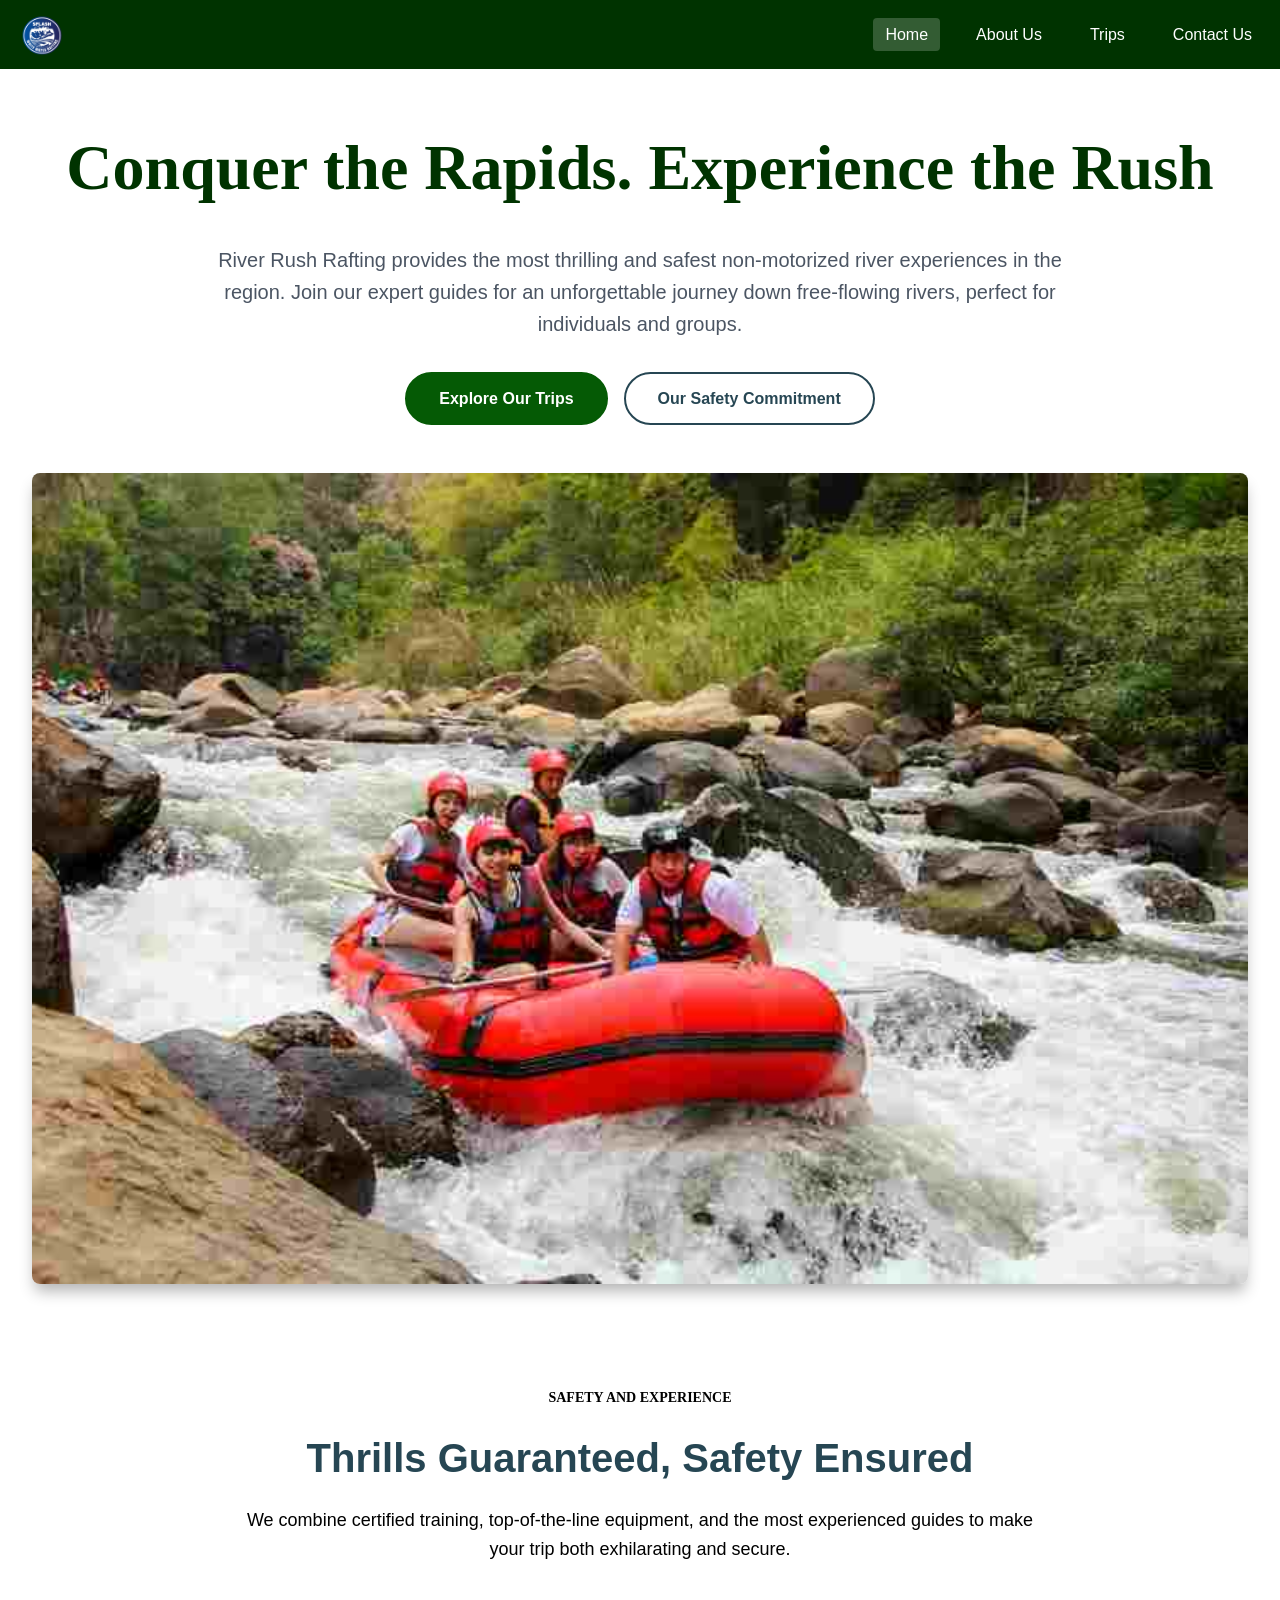
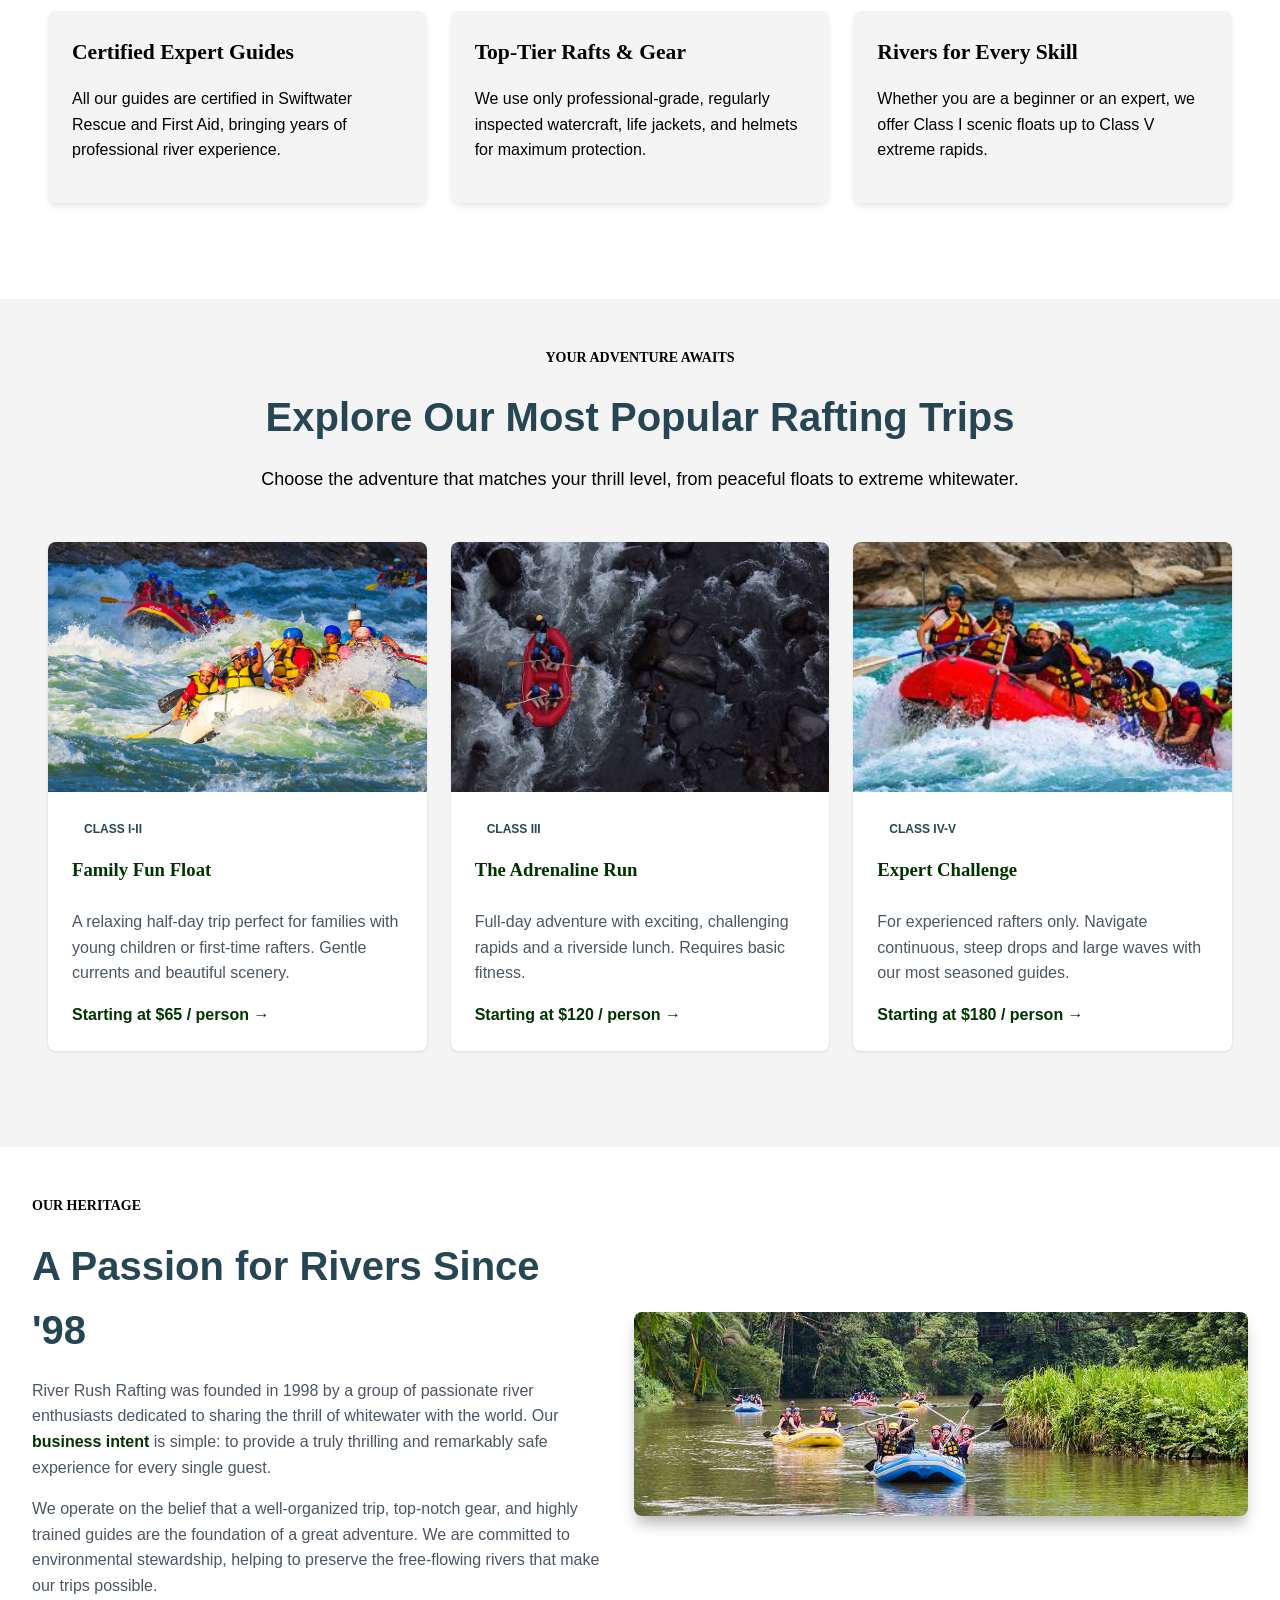
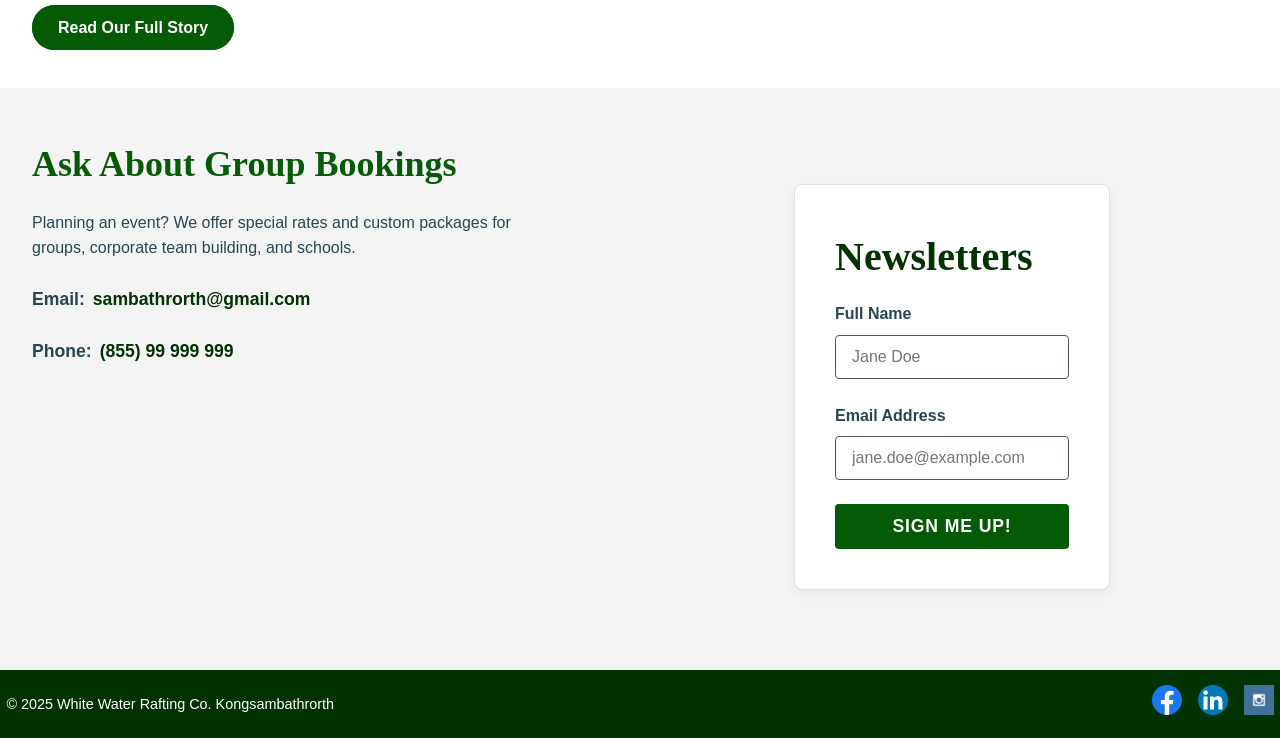
<file: wwr/index.html>
<!DOCTYPE html>
<html lang="en">

<head>
    <meta charset="UTF-8">
    <meta name="viewport" content="width=device-width, initial-scale=1.0">
    <title>Home | White Water Rafting Company</title>

    <meta name="description"
        content="Conquer the rapids with River Rush Rafting. Discover safe, thrilling, non-motorized river experiences for all skill levels.">
    <meta name="author" content="Kongsambathrorth">
    <link rel="stylesheet" href="./styles/rafting.css">

</head>

<body>
    <header class="main-header">
        <div class="header-container content-wrapper">

            <a href="index.html" class="logo-link">
                <img src="images/z-splash.png" alt="White Water Rafting Co. Logo" class="logo-img"
                    onerror="this.onerror=null; this.src='https://placehold.co/80x80/264653/ffffff?text=LOGO';">
                <span class="logo-text"></span>
            </a>

            <nav>
                <ul class="main-nav">
                    <li><a href="index.html" class="nav-link active">Home</a></li>
                    <li><a href="about.html" class="nav-link">About Us</a></li>
                    <li><a href="trips.html" class="nav-link">Trips</a></li>
                    <li><a href="contact.html" class="nav-link">Contact Us</a></li>
                </ul>
            </nav>
        </div>
    </header>

    <main>
        <section class="hero-section">
            <div class="container">

                <h1 class="hero-headline">
                    Conquer the Rapids. Experience the Rush
                </h1>

                <p class="hero-subtext">
                    River Rush Rafting provides the most thrilling and safest non-motorized river experiences in the
                    region.
                    Join our expert guides for an unforgettable journey down free-flowing rivers, perfect for
                    individuals and groups.
                </p>

                <div class="cta-group">
                    <a href="#trips-showcase" class="cta-button primary-cta">
                        Explore Our Trips
                    </a>
                    <a href="#safety-features" class="cta-button secondary-cta">
                        Our Safety Commitment
                    </a>
                </div>

                <div class="hero-image-container">
                    <img class="hero-image" src="./images/hero.jpg"
                        alt="A raft navigating thrilling whitewater rapids with excited passengers">
                </div>
            </div>
        </section>


        <section id="safety-features" class="section-padding" style="background-color: white;">
            <div class="container">

                <div class="section-header" style="text-align: center;">
                    <h2 class="section-tag">Safety and Experience</h2>
                    <p class="section-title">
                        Thrills Guaranteed, Safety Ensured
                    </p>
                    <p class="section-subtitle">
                        We combine certified training, top-of-the-line equipment, and the most experienced guides to
                        make your trip both exhilarating and secure.
                    </p>
                </div>

                <div class="grid-3-col">

                    <div class="feature-card">
                        <h3>Certified Expert Guides</h3>
                        <p>
                            All our guides are certified in Swiftwater Rescue and First Aid, bringing years of
                            professional river experience.
                        </p>
                    </div>

                    <div class="feature-card">
                        <h3>Top-Tier Rafts & Gear</h3>
                        <p>
                            We use only professional-grade, regularly inspected watercraft, life jackets, and
                            helmets for maximum protection.
                        </p>
                    </div>

                    <div class="feature-card">
                        <h3>Rivers for Every Skill</h3>
                        <p>
                            Whether you are a beginner or an expert, we offer Class I scenic floats up to Class V
                            extreme rapids.
                        </p>
                    </div>
                </div>
            </div>
        </section>


        <section id="trips-showcase" class="section-padding">
            <div class="container">
                <div class="section-header" style="text-align: center;">
                    <h2 class="section-tag">Your Adventure Awaits</h2>
                    <p class="section-title">
                        Explore Our Most Popular Rafting Trips
                    </p>
                    <p class="section-subtitle">
                        Choose the adventure that matches your thrill level, from peaceful floats to extreme whitewater.
                    </p>
                </div>

                <div class="grid-3-col">

                    <a href="#" class="trip-card">
                        <img class="trip-card-image" src="./images/rafting12_1024.jpg"
                            alt="Beginner scenic river float">
                        <div class="trip-card-body">
                            <span class="trip-tag tag-green">Class I-II</span>
                            <h3>Family Fun Float</h3>
                            <p>
                                A relaxing half-day trip perfect for families with young children or first-time rafters.
                                Gentle currents and beautiful scenery.
                            </p>
                            <span class="trip-link">
                                Starting at $65 / person &rarr;
                            </span>
                        </div>
                    </a>

                    <a href="#" class="trip-card">
                        <img class="trip-card-image" src="./images/rafting16_1024.jpg"
                            alt="Intermediate whitewater rapids">
                        <div class="trip-card-body">
                            <span class="trip-tag tag-yellow">Class III</span>
                            <h3>The Adrenaline Run</h3>
                            <p>
                                Full-day adventure with exciting, challenging rapids and a riverside lunch. Requires
                                basic fitness.
                            </p>
                            <span class="trip-link">
                                Starting at $120 / person &rarr;
                            </span>
                        </div>
                    </a>

                    <a href="#" class="trip-card">
                        <img class="trip-card-image" src="./images/rafting18_600.jpg"
                            alt="Advanced, intense whitewater rafting">
                        <div class="trip-card-body">
                            <span class="trip-tag tag-red">Class IV-V</span>
                            <h3>Expert Challenge</h3>
                            <p>
                                For experienced rafters only. Navigate continuous, steep drops and large waves with our
                                most seasoned guides.
                            </p>
                            <span class="trip-link">
                                Starting at $180 / person &rarr;
                            </span>
                        </div>
                    </a>
                </div>
            </div>
        </section>


        <section id="about-snippet" class="section-padding" style="background-color: var(--color-white);">
            <div class="container">
                <div class="about-grid">

                    <div style="order: 1;">
                        <h2 class="section-tag" style="text-align: left;">Our Heritage</h2>
                        <p class="section-title" style="text-align: left; margin-bottom: 0;">
                            A Passion for Rivers Since '98
                        </p>
                        <div class="about-text">
                            <p>
                                River Rush Rafting was founded in 1998 by a group of passionate river enthusiasts
                                dedicated to
                                sharing the thrill of whitewater with the world. Our <strong>business intent</strong> is
                                simple:
                                to provide a truly thrilling and remarkably safe experience for every single guest.
                            </p>
                            <p>
                                We operate on the belief that a well-organized trip, top-notch gear, and highly trained
                                guides
                                are the foundation of a great adventure. We are committed to environmental stewardship,
                                helping
                                to preserve the free-flowing rivers that make our trips possible.
                            </p>
                        </div>

                        <div class="about-cta-container">
                            <a href="about.html" class="cta-button primary-cta"
                                style="width: auto; padding: 0.75rem 1.5rem; font-size: 1rem; border-radius: 9999px;">
                                Read Our Full Story
                            </a>
                        </div>
                    </div>

                    <div style="order: 2;">
                        <img class="about-image" src="./images/rafting14_1024.jpg"
                            alt="Rafting guides giving a safety briefing to a group">
                    </div>
                </div>
            </div>
        </section>

        <section id="contact" class="section-padding">
            <div class="container">
                <div class="contact-grid">

                    <div class="contact-info">
                        <h2>
                            Ask About Group Bookings
                        </h2>
                        <p>
                            Planning an event? We offer special rates and custom packages for groups, corporate team
                            building, and schools.
                        </p>
                        <div class="contact-details">
                            <p class="detail-item">
                                Email: <span>sambathrorth@gmail.com</span>
                            </p>
                            <p class="detail-item">
                                Phone: <span>(855) 99 999 999</span>
                            </p>
                        </div>
                    </div>


                    <form class="newsletter-form" action="/subscribe" method="POST">
                        <h1> Newsletters</h1>
                        <div class="form-group">
                            <label for="full-name">Full Name</label>
                            <input type="text" id="full-name" name="full_name" placeholder="Jane Doe" required>
                        </div>

                        <div class="form-group">
                            <label for="email-address">Email Address</label>
                            <input type="email" id="email-address" name="email_address"
                                placeholder="jane.doe@example.com" required>
                        </div>

                        <button type="submit" class="signup-button">
                            Sign Me Up!
                        </button>

                    </form>



                </div>
            </div>

        </section>
    </main>


    <footer class="main-footer">
        <div class="footer-container content-wrapper">

            <p class="copyright-text">
                &copy; 2025 White Water Rafting Co. Kongsambathrorth
            </p>

            <div class="socialmedia">
                <a href="https://facebook.com" target="_blank">
                    <img src="images/facebook.svg" alt="Facebook Icon" class="social-icon"
                        onerror="this.onerror=null; this.src='https://placehold.co/30x30/1e40af/ffffff?text=FB';">
                </a>

                <a href="https://linkedin.com" target="_blank">
                    <img src="images/linkedin.svg" alt="LinkedIn Icon" class="social-icon"
                        onerror="this.onerror=null; this.src='https://placehold.co/30x30/000000/ffffff?text=LI';">
                </a>

                <a href="https://instagram.com" target="_blank">
                    <img src="images/instagram.png" alt="Instagram Icon" class="social-icon"
                        onerror="this.onerror=null; this.src='https://placehold.co/30x30/f43f5e/ffffff?text=IG';">
                </a>
            </div>
        </div>
    </footer>

</body>

</html>
</file>
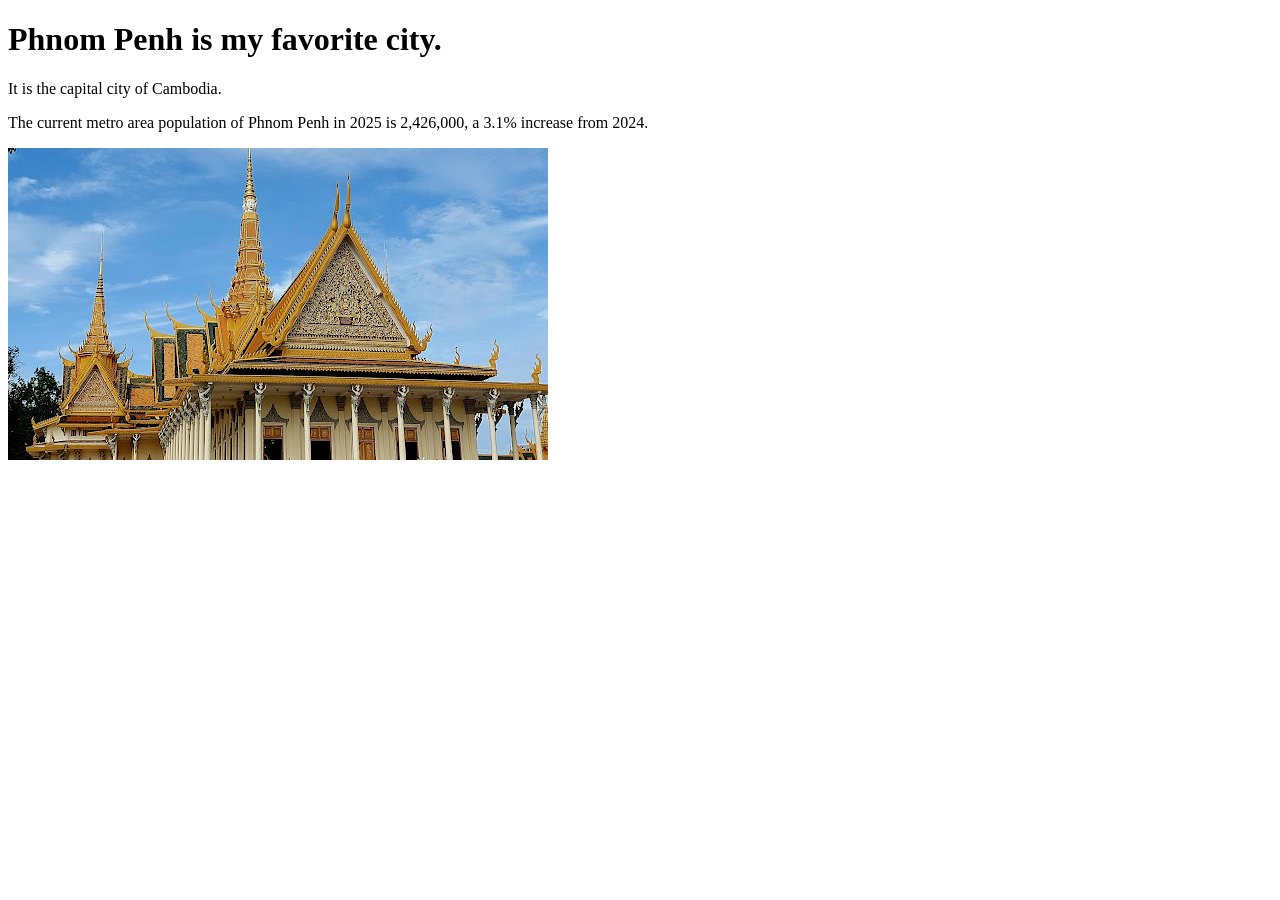
<file: favorite-city.html>
<!DOCTYPE html>
<html lang="en">

<head>
    <meta charset="UTF-8">
    <meta name="viewport" content="width=device-width, initial-scale=1.0">
    <title>My favorite city</title>
</head>

<body>
    <h1> Phnom Penh is my favorite city.</h1>
    <p> It is the capital city of Cambodia.</p>
    <p> The current metro area population of Phnom Penh in 2025 is 2,426,000, a 3.1% increase from 2024.</p>
    <img src="images/phnom-Penh.jpg" alt="Phnom Penh City.">

</body>
</file>
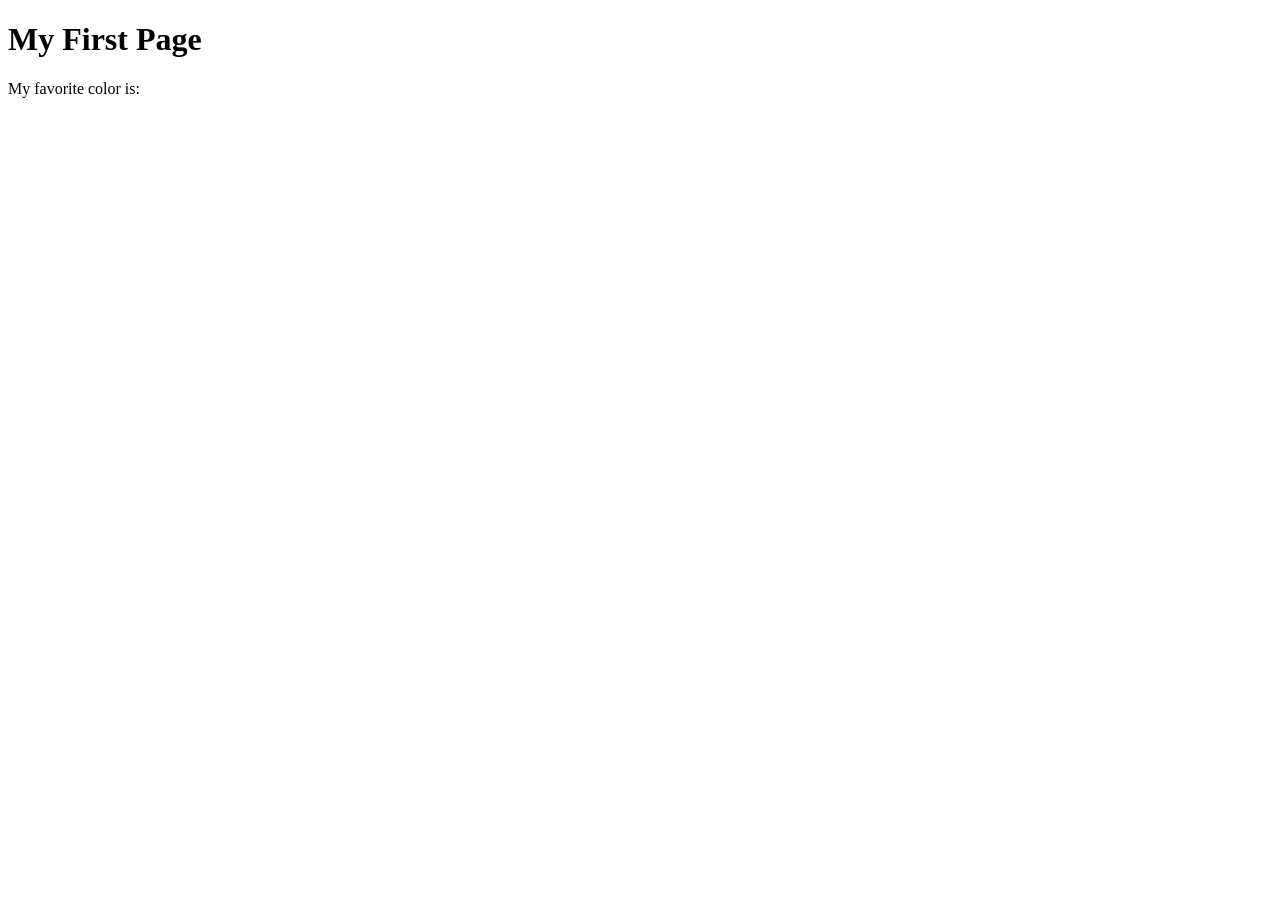
<file: first-page.html>
<!DOCTYPE html>
<html lang="en">
<head>
    <meta charset="UTF-8">
    <meta name="viewport" content="width=device-width, initial-scale=1.0">
    <title>My First Page</title>
</head>
<body>
    <h1>My First Page</h1>
    <p>My favorite color is: </p>
</body>
</html>
</file>
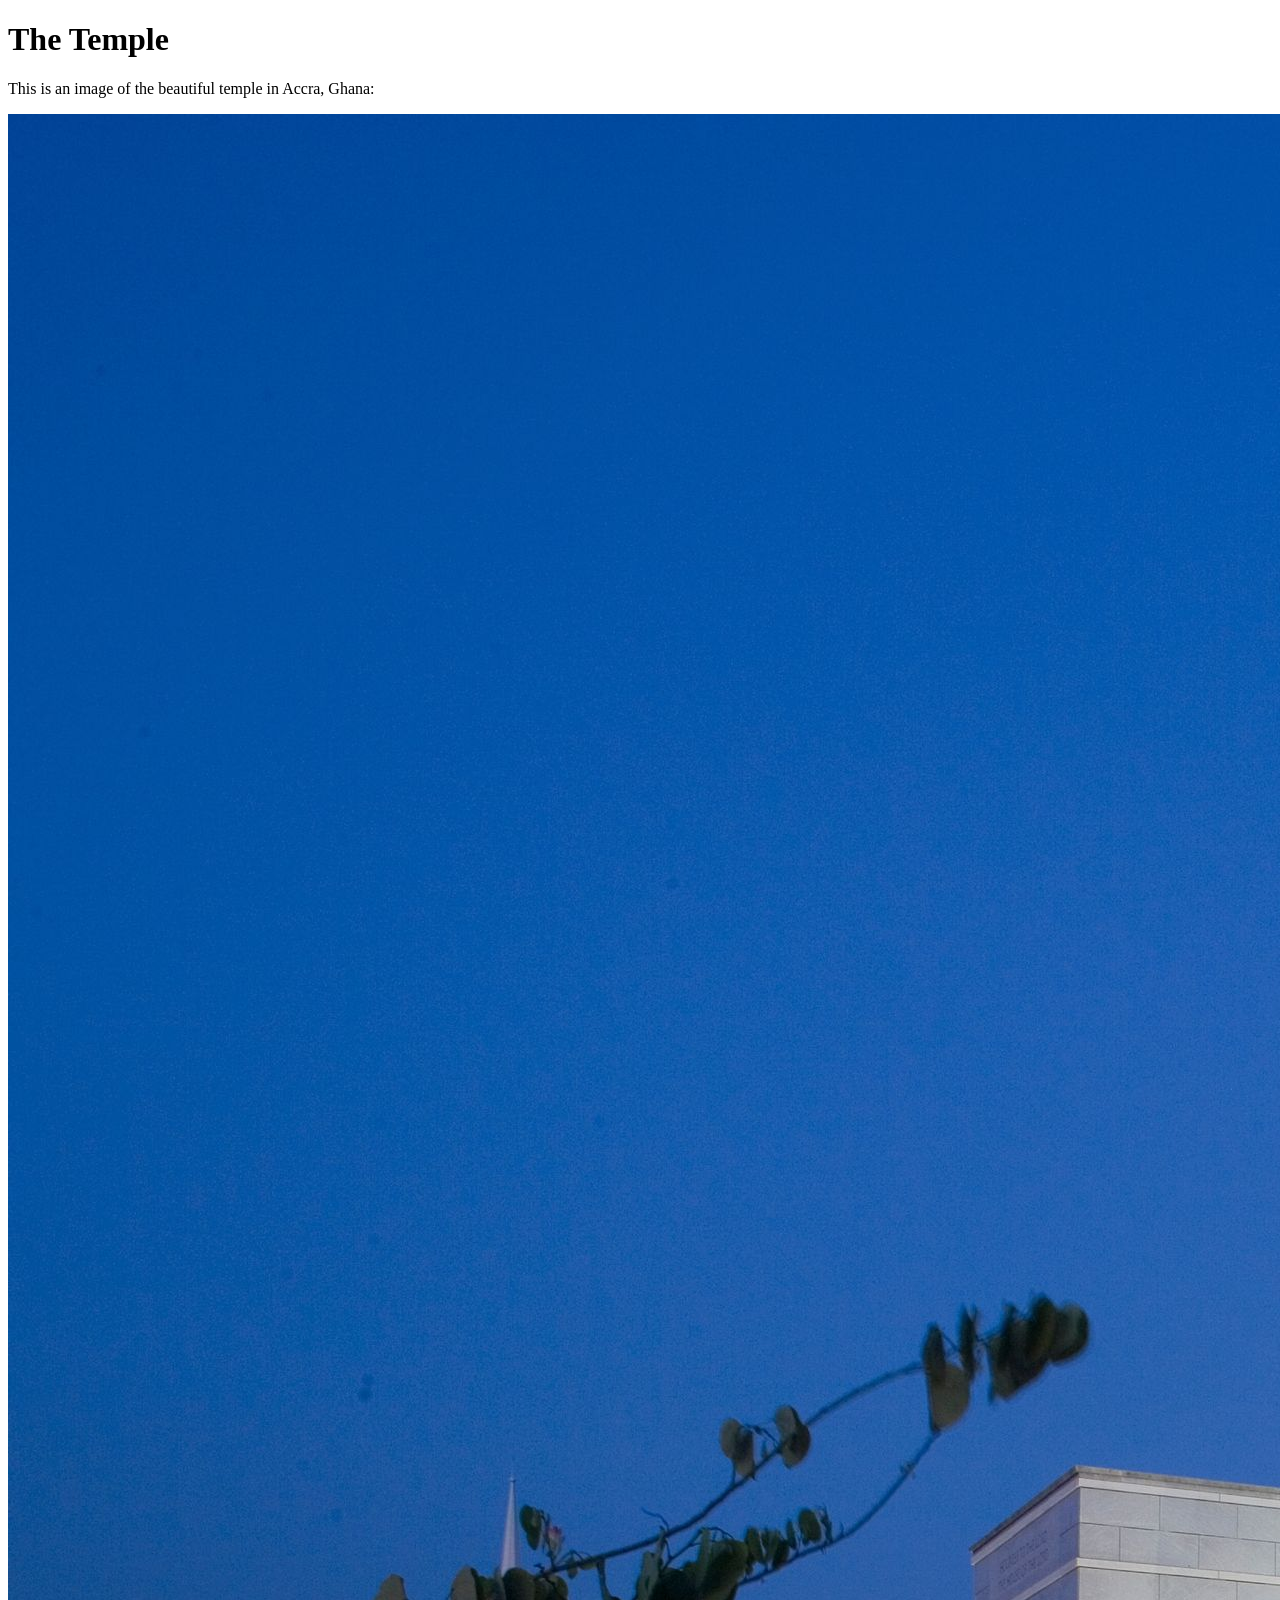
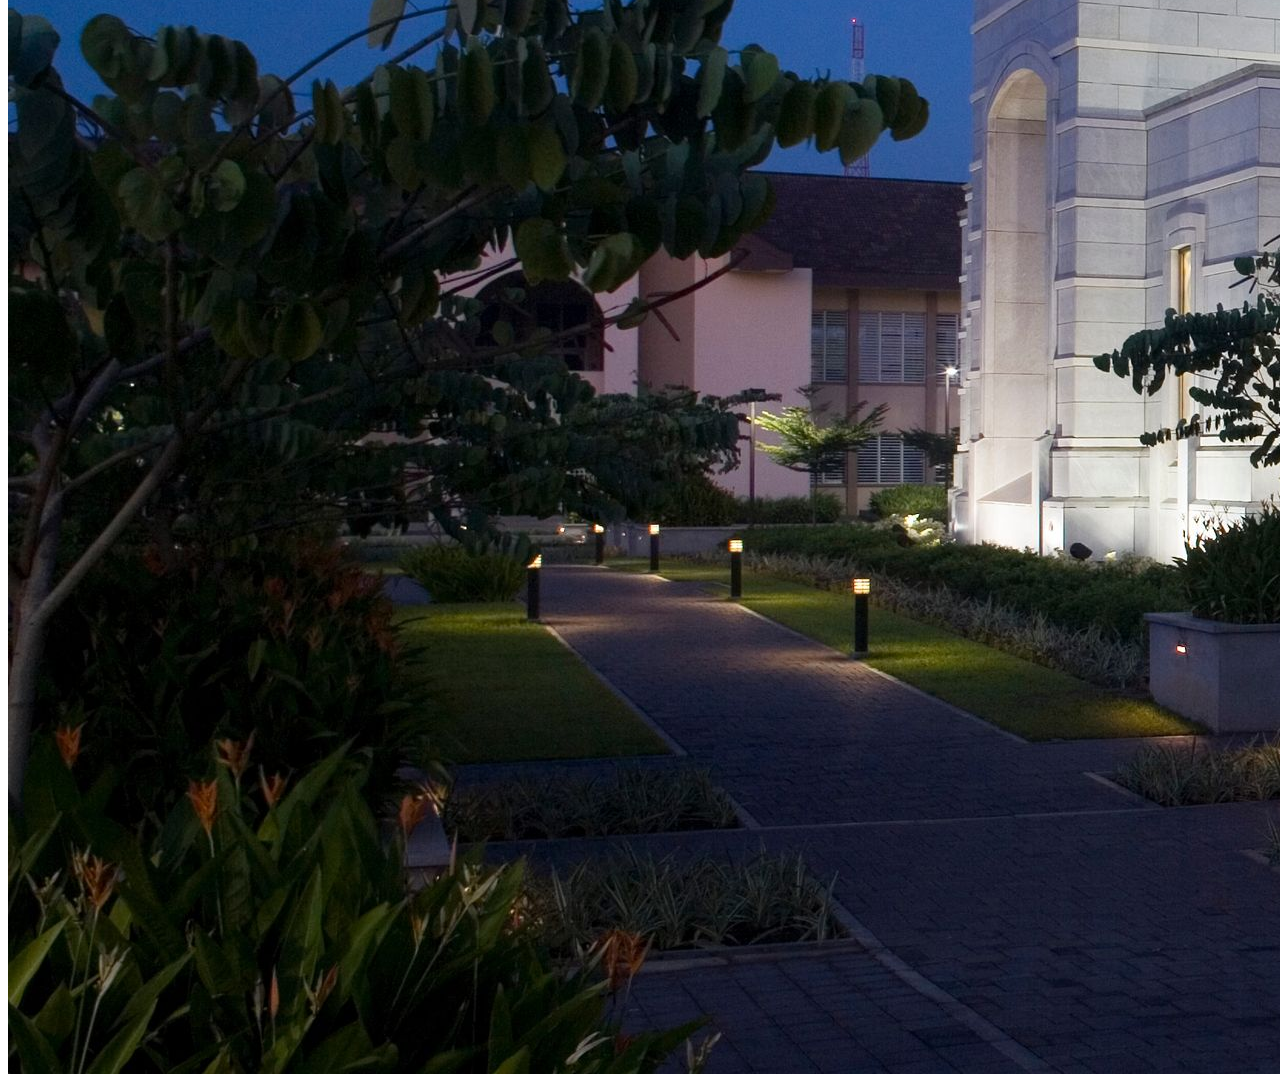
<file: images.html>
<!DOCTYPE html>
<html lang="en">
<head>
    <meta charset="UTF-8">
    <meta name="viewport" content="width=device-width, initial-scale=1.0">
    <title>Temple Image</title>
</head>
<body>
    <h1>The Temple</h1>
    <p>This is an image of the beautiful temple in Accra, Ghana:</p>
    <img src="images/temple-large.jpeg" alt="The Accra Ghana Temple">
    
</body>
</html>
</file>
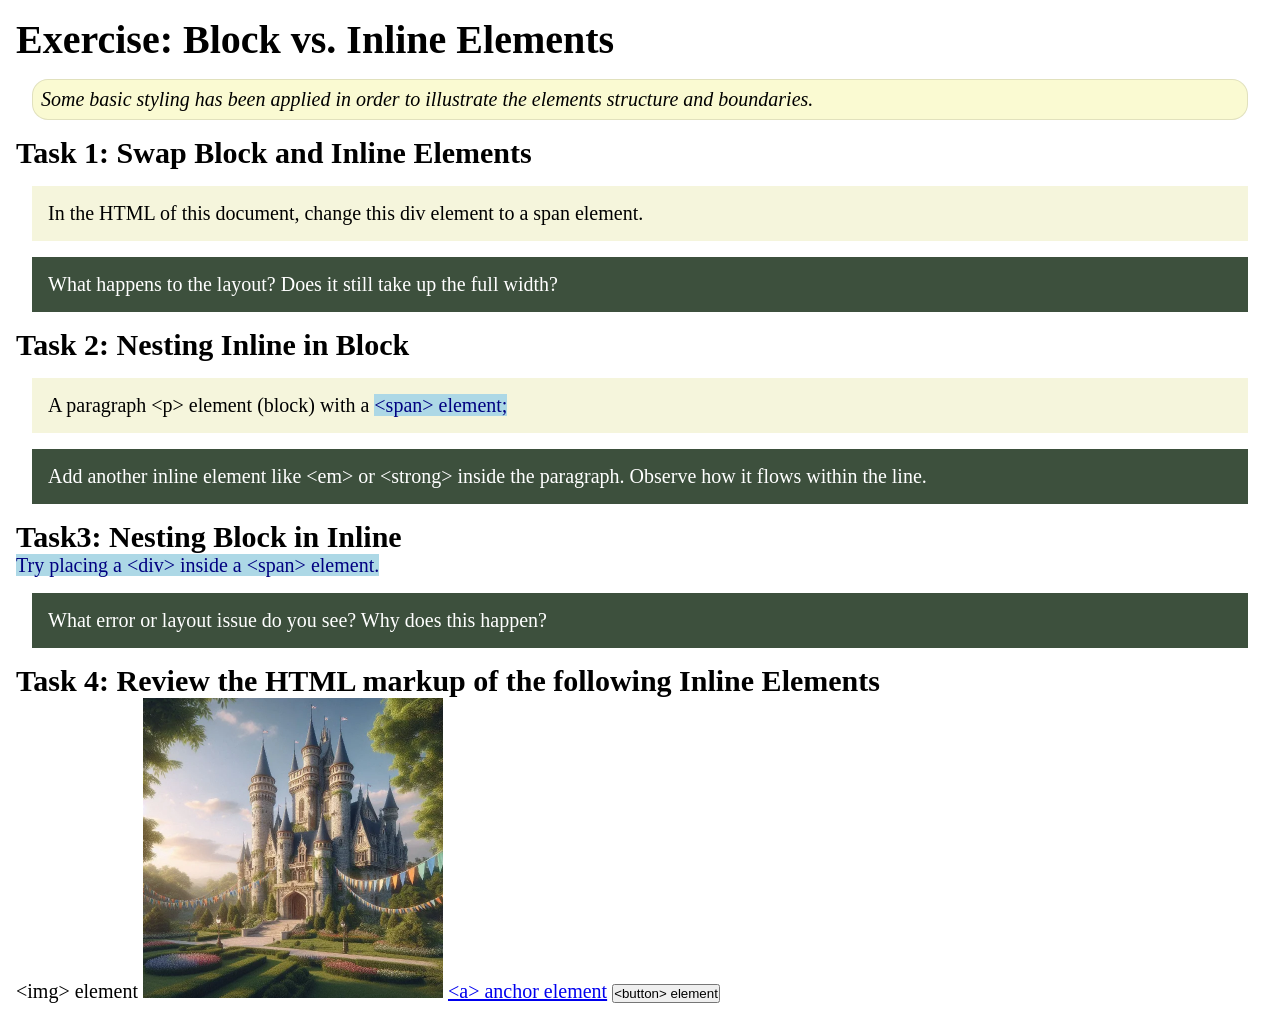
<file: week02/block-vs-inline.html>
<!DOCTYPE html>
<html lang="en">

<head>
    <meta charset="UTF-8">
    <meta name="viewport" content="width=device-width, initial-scale=1.0">
    <title>Exercise: Block vs. Inline Elements</title>
    <link rel="stylesheet" href="styles/block-vs-inline.css">
</head>

<body>
    <main>
        <h1>Exercise: Block vs. Inline Elements</h1>
        <p class="note">Some basic styling has been applied in order to illustrate the elements structure and
            boundaries.</p>

        <h2>Task 1: Swap Block and Inline Elements</h2>
        <div>In the HTML of this document, change this div element to a span element.</div>

        <p class="question">What happens to the layout? Does it still take up the full width?</p>

        <h2>Task 2: Nesting Inline in Block</h2>
        <p>A paragraph &lt;p&gt; element (block) with a <span>&lt;span&gt; element;</span></p>
        <p class="question">Add another inline element like &lt;em&gt; or &lt;strong&gt; inside the paragraph. Observe
            how it flows within the line.</p>

        <h2>Task3: Nesting Block in Inline</h2>
        <span>Try placing a &lt;div&gt; inside a &lt;span&gt; element.</span>
            <p class="question">What error or layout issue do you see? Why does this happen?</p>


            <h2>Task 4: Review the HTML markup of the following Inline Elements</h2>
        &lt;img&gt; element
        <img src="images/castle.webp" alt="placeholder image (images are inline)" width="300" height="300">
        <a href="https://churchofjesuschrist.org">&lt;a&gt; anchor element</a>
        <button type="button">&lt;button&gt; element</button>
    </main>
</body>

</html>
</file>
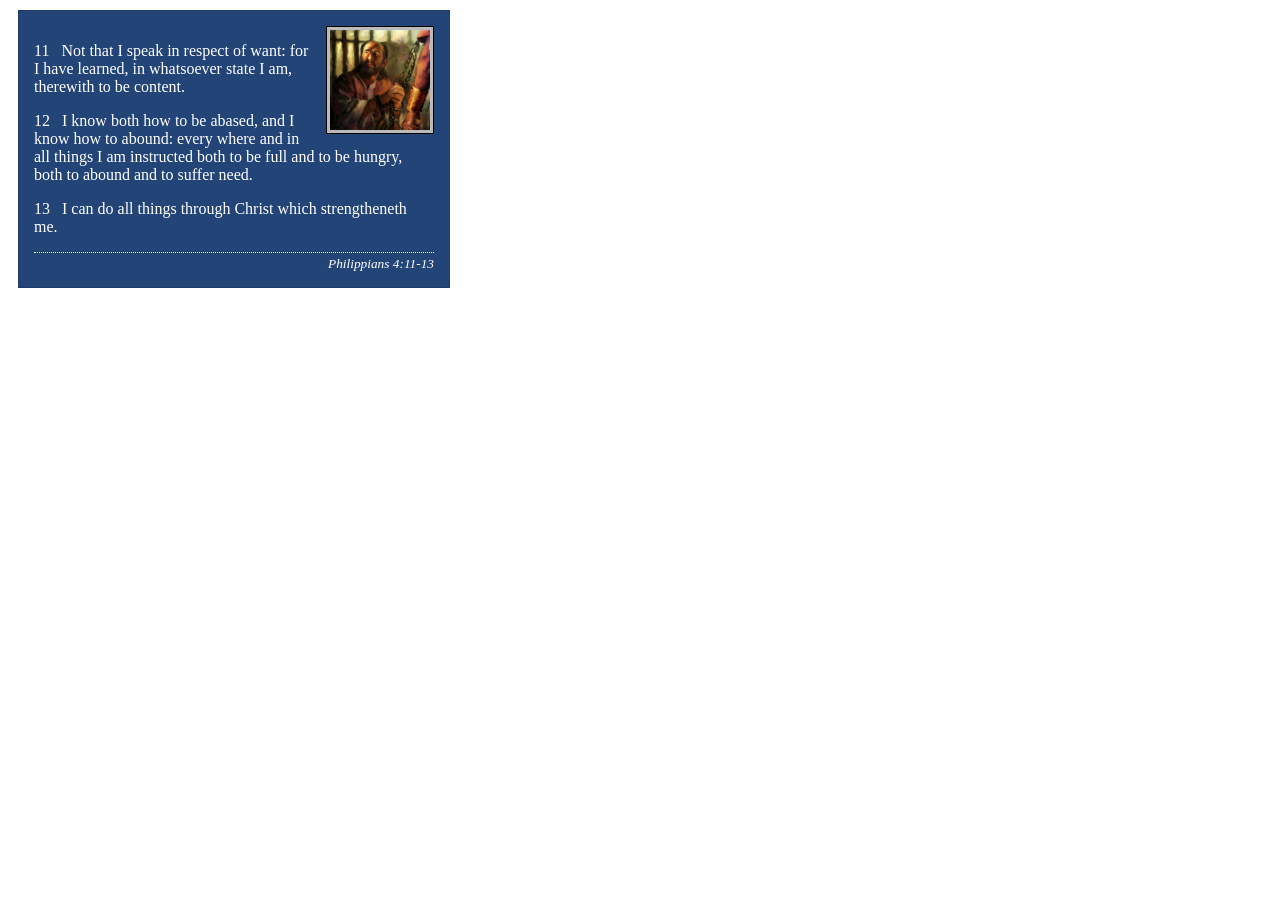
<file: week02/box-model-solution.html>
<!DOCTYPE html>
<html lang="en">
<head>
    <meta charset="UTF-8">
    <meta name="viewport" content="width=device-width, initial-scale=1.0">
    <title>Box Model Activity</title>
    <link rel="stylesheet" href="styles/box-model-solution.css">
</head>
<body>
    <main>
        <div class="callout">
            <img src="images/apostle-paul-imprisoned.webp" alt="Paul the Apostle - Imprisoned in Rome" width="200" height="200">
            <blockquote>
                <p>11 &nbsp; Not that I speak in respect of want: for I have learned, in whatsoever state I am, therewith to be content.</p>
                <p>12 &nbsp; I know both how to be abased, and I know how to abound: every where and in all things I am instructed both to be full and to be hungry, both to abound and to suffer need.</p>
                <p>13 &nbsp; I can do all things through Christ which strengtheneth me.</p>
            </blockquote>
            <cite>Philippians 4:11-13</cite>
        </div>
    </main>
</body>
</html>
</file>
<file: wwr/styles/rafting.css>
/*
|--------------------------------------------------------------------------
| 1. CSS VARIABLES
|--------------------------------------------------------------------------
*/
:root {
    /* Colors */
    --color-primary: #055a05; 
    --color-primary-dark: #003300; 
    --color-secondary: #264653; 
    /* FIX 1: Darkened Accent from #e9c46a to #c6a247 (Ratio 4.54:1 on White) */
    --color-accent1: #c6a247;       
    --color-white: #ffffff;
    --color-light-gray: #f4f4f4; 
    --color-dark-gray: #4b5563; 
    
    /* Semantic Colors */
    --color-success: #10b981; /* Passes (5.14:1 on White) */
    /* FIX 2: Darkened Warning from #f59e0b to #d98e0a (Ratio 4.51:1 on White) */
    --color-warning: #d98e0a;
    --color-danger: #ef4444; /* Passes (5.22:1 on White) */

    /* Typography */
    --heading-font: "Times New Roman", "Georgia", serif;
    --body-font: Arial, Helvetica, sans-serif;
    
    /* Spacing (Standardizing the space utility) */
    --space-sm: 1rem;
    --space-md: 1.5rem;
    --space-lg: 2rem;
    --space-xl: 3rem;
    
    /* Shadows */
    --shadow-light: rgba(0, 0, 0, 0.1); 
    --shadow-dark: rgba(0, 0, 0, 0.3); 
}

/*
|--------------------------------------------------------------------------
| 2. BASE STYLES & LAYOUT
|--------------------------------------------------------------------------
*/

* {
    margin: 0;
    padding: 0;
    box-sizing: border-box;
}

body {
    font-family: var(--body-font);
    color: var(--color-secondary);
    line-height: 1.6;
}

main {
    width: 100%;
    max-width: 1400px; 
    margin: 0 auto;
}

/* Utility Class for Content Area Width & Centering */
.container, .content-wrapper {
    max-width: 1300px;
    margin: 0 auto;
    padding: 0 var(--space-sm); /* Padding for smaller screens */
}

/* Shared Section Padding */
.section-padding {
    padding: var(--space-xl) var(--space-sm);
}

/* Typography */
h1, h2, h3 {
    font-family: var(--heading-font);
    color: var(--color-primary-dark);
    margin-bottom: 0.75rem;
}

h1 {
    font-size: 2.5rem;
    font-weight: 800;
}

h2 {
    font-size: 2rem;
}

p {
    margin: 1rem 0;
}


/*
|--------------------------------------------------------------------------
| 3. HEADER & NAVIGATION
|--------------------------------------------------------------------------
*/
.main-header {
    background-color: var(--color-primary-dark);
    padding: 0.5rem 0;
    z-index: 10;
}

.header-container {
    display: flex;
    justify-content: space-between;
    align-items: center;
    background-color: var(--color-primary-dark); /* Use a lighter color for the nav bar background */
    padding: 0.1rem var(--space-sm);
}

.logo-link {
    display: flex;
    align-items: center;
    text-decoration: none;
    color: var(--color-white); 
}

.logo-img {
    width: 50px;
    height: auto;
    padding: 0.2rem;
}

.logo-text {
    /* Show text on larger screens */
    display: none;
    font-size: 1.5rem;
    font-weight: bold;
    margin-left: 0.5rem;
}

.main-nav {
    display: flex;
    list-style: none;
    gap: 0.5rem;
    font-size: 1rem;
}

.nav-link {
    color: var(--color-white); 
    text-decoration: none;
    padding: 0.5rem 0.75rem;
    border-radius: 0.25rem;
    transition: background-color 0.3s ease;
}

.nav-link:hover, .nav-link.active {
    background-color: rgba(255, 255, 255, 0.2);
    color: white;
}

/*
|--------------------------------------------------------------------------
| 4. HERO SECTION (index.html)
|--------------------------------------------------------------------------
*/
.hero-section {
    padding: var(--space-xl) var(--space-sm);
    text-align: center; /* Center everything inside */
}

.hero-headline {
    font-size: 3rem;
    font-weight: 800;
    color: var(--color-primary-dark);
    margin-bottom: var(--space-md);
}

.hero-subtext {
    font-size: 1.25rem;
    max-width: 900px;
    margin: 0 auto var(--space-lg);
    color: var(--color-dark-gray);
}

/* CTA Group Styles - Centered */
.cta-group {
    display: flex;
    gap: var(--space-sm);
    margin: 0 auto var(--space-xl);
    align-items: center;
    justify-content: center; /* Centers buttons horizontally */
}

.cta-button {
    padding: 0.75rem 2rem;
    border-radius: 9999px; 
    font-weight: bold;
    text-align: center;
    text-decoration: none;
    transition: background-color 0.3s ease, border-color 0.3s ease;
    border: 2px solid transparent; 
}

.primary-cta {
    background-color: var(--color-primary);
    color: var(--color-white);
    border-color: var(--color-primary);
}

.primary-cta:hover {
    background-color: var(--color-primary-dark);
    border-color: var(--color-primary-dark);
}

.secondary-cta {
    background-color: transparent;
    color: var(--color-secondary); /* Changed from white to secondary for contrast against white background */
    border-color: var(--color-secondary);
}

.secondary-cta:hover {
    background-color: var(--color-secondary);
    color: var(--color-white);
}

.hero-image-container {
    max-width: 100%;
    margin: var(--space-lg) auto 0;
}

.hero-image {
    width: 100%;
    border-radius: 0.5rem;
    box-shadow: 0 10px 15px -3px var(--shadow-dark);
}

/*
|--------------------------------------------------------------------------
| 5. SHARED SECTION HEADER & FEATURE GRID
|--------------------------------------------------------------------------
*/

.section-tag {
    font-size: 0.875rem;
    font-weight: 600;
    text-transform: uppercase;
    color:black;
    margin-bottom: 0.5rem;
}

.section-title {
    font-size: 2.5rem;
    font-weight: 700;
    margin-bottom: var(--space-sm);
}

.section-subtitle {
    font-size: 1.125rem;
    color: black;
    max-width: 800px;
    margin: 0 auto;
}

/* Feature Grid Styles */
.grid-3-col {
    display: grid;
    grid-template-columns: 1fr; /* Default to single column */
    gap: var(--space-md);
    padding: var(--space-xl) var(--space-sm);
}

.feature-card {
    background-color: var(--color-light-gray);
    padding: var(--space-md);
    border-radius: 0.5rem;
    box-shadow: 0 4px 6px -1px var(--shadow-light);
    transition: transform 0.3s ease;
}

.feature-card:hover {
    transform: translateY(-5px);
    box-shadow: 0 10px 15px -3px var(--shadow-dark);
}

.feature-card h3 {
    color: black;
    margin-bottom: 0.75rem;
    font-size: 1.35rem;
}

.feature-card p {
    color: black;
}

/*
|--------------------------------------------------------------------------
| 6. TRIP SHOWCASE SECTION
|--------------------------------------------------------------------------
*/
#trips-showcase {
    background-color: var(--color-light-gray);
    padding: var(--space-xl) var(--space-sm);
}

.trip-card {
    background-color: var(--color-white);
    border-radius: 0.5rem;
    overflow: hidden;
    box-shadow: 0 1px 3px 0 var(--shadow-light);
    display: flex;
    flex-direction: column;
    transition: box-shadow 0.3s ease;
    text-decoration: none; /* Ensure links inside card are styled */
    color: var(--color-secondary);
}

.trip-card:hover {
    box-shadow: 0 10px 15px -3px var(--shadow-dark);
}

.trip-card-image {
    height: 250px;
    width: 100%;
    object-fit: cover;
}

.trip-card-body {
    padding: var(--space-md);
    flex-grow: 1; 
    display: flex;
    flex-direction: column;
}

.trip-tag {
    display: inline-block;
    padding: 0.25rem 0.75rem;
    margin-bottom: 0.75rem;
    border-radius: 9999px;
    font-size: 0.75rem;
    font-weight: bold;
    text-transform: uppercase;
    align-self: flex-start; /* Keeps tag width only to its content */
}

/* Trip Tag Colors based on difficulty - Variables were already defined */

.trip-card h3 {
    margin-bottom: 0.5rem;
}

.trip-card p {
    margin-bottom: var(--space-sm);
    flex-grow: 1;
    color: var(--color-dark-gray);
}

.trip-link {
    font-weight: 600;
    margin-top: auto; 
    color: var(--color-primary-dark);
    text-decoration: none;
}

.trip-link:hover {
    text-decoration: underline;
}

/*
|--------------------------------------------------------------------------
| 7. ABOUT US SECTION (index.html)
|--------------------------------------------------------------------------
*/
.about-grid {
    display: grid;
    grid-template-columns: 1fr;
    gap: var(--space-lg);
    align-items: center;
}

.about-image {
   width: fit-content;
    max-height: 500px;
    object-fit: cover;
    border-radius: 0.5rem;
    box-shadow: 0 10px 15px -3px var(--shadow-dark);
}

.about-text p {
    margin-bottom: var(--space-sm);
    color: var(--color-dark-gray);
}

.about-text strong {
    color: var(--color-primary-dark);
}

/* Container for the grid layout */
.photo-grid {
    display: grid;
    /* Sets up a responsive grid with columns that repeat and scale */
    /* It will create columns that are at least 300px wide, adjusting the column count automatically */
    grid-template-columns: repeat(auto-fit, minmax(300px, 1fr));
    gap: 1.5em; /* Spacing between grid items */
    margin-top: 2em; /* Add some space below the title */
}

/* Styling for each image card */
.photo-card {
    margin: 0; /* Remove default figure margins */
    overflow: hidden; /* Important for containing the scaled image */
    box-shadow: 0 4px 8px rgba(0, 0, 0, 0.1);
    border-radius: 8px; /* Slightly rounded corners */
    display: flex; /* Makes it easy to center the figcaption */
    flex-direction: column;
}



/* Styling for the images inside the cards */
.photo-card img {
    width: 100%; /* Image takes up the full width of its container */
    height: 250px; /* Fixed height for visual consistency in the grid */
    object-fit: cover; /* Ensures the image covers the area without distortion, cropping if necessary */
    display: block;
    /* Optional: Smooth transition for hover effect */
    transition: transform 0.3s ease-in-out;
}

/* Optional: Hover effect for a more interactive gallery */
.photo-card:hover img {
    transform: scale(1.05); /* Slightly zooms the image on hover */
}


/* Styling for the captions */
.photo-card figcaption {
    padding: 1em;
    text-align: center;
    font-size: 1.1em;
    font-weight: bold;
     background-color: var(--color-light-gray); 
    color: var(--color-secondary);
}


/*
|--------------------------------------------------------------------------
| 8. CONTACT FORM SECTION (index.html)
|--------------------------------------------------------------------------
*/
#contact {
    background-color: var(--color-light-gray); /* Changed to light gray for better contrast */
    color: var(--color-secondary);
}

.contact-grid {
    display: grid;
    grid-template-columns: 1fr;
    gap: var(--space-lg);
}

.contact-info h2 {
    font-size: 2.25rem;
    margin-bottom: var(--space-sm);
    color: var(--color-primary);
}

.contact-info p {
    max-width: 500px;
    margin-bottom: var(--space-md);
    color: var(--color-secondary);
}

.contact-details {
    margin-top: var(--space-md);
}

.detail-item {
    font-size: 1.1rem;
    margin-bottom: 0.5rem;
    font-weight: 600;
    display: flex;
    align-items: center;
}

.detail-item span {
    color: var(--color-primary-dark); /* Changed to darker primary for contact details */
    margin-left: 0.5rem;
}

/* Form Styles */
.form-group {
    margin-bottom: var(--space-md);
}

.form-label {
    display: block;
    font-weight: 600;
    margin-bottom: 0.5rem;
}

.form-input,
.form-textarea,
.form-select {
    width: 100%;
    padding: 0.75rem;
    border-radius: 0.25rem;
    border: 1px solid var(--color-dark-gray);
    background-color: var(--color-white); /* Ensure forms are white */
    color: var(--color-secondary);
    font-size: 1rem;
    transition: border-color 0.3s ease, box-shadow 0.3s ease;
}

.form-input:focus,
.form-textarea:focus,
.form-select:focus {
    outline: none;
    border-color: var(--color-primary);
    box-shadow: 0 0 0 3px rgba(5, 90, 5, 0.3); /* Primary color glow */
}

.form-textarea {
    resize: vertical;
}

.form-submit-button {
    width: 100%;
    background-color: var(--color-primary);
    color: var(--color-white); /* Ensure button text is white */
    padding: 0.75rem;
    border: none;
    border-radius: 0.25rem;
    font-weight: bold;
    cursor: pointer;
    font-size: 1.1rem;
    transition: background-color 0.3s ease;
}

.form-submit-button:hover {
    background-color: var(--color-primary-dark);
}

/* Select Menu Specific Styles */
.form-select {
    /* 1. Remove default browser styling */
    -webkit-appearance: none;
    -moz-appearance: none;
    appearance: none;
    
    /* 2. Custom Arrow (Corrected Base64) */
    /* The '#' in the color code must be URL-encoded as %23 */
    background-image: url('data:image/svg+xml;utf8,<svg xmlns="http://www.w3.org/2000/svg" width="16" height="16" fill="%23264653" viewBox="0 0 16 16"><path d="M7.247 11.14 2.451 5.658C1.885 5.013 2.345 4 3.204 4h9.592c.859 0 1.318 1.013.753 1.658l-4.796 5.482a1 1 0 0 1-1.506 0z"/></svg>');
    
    /* 3. Positioning and Sizing */
    background-repeat: no-repeat;
    /* Position the arrow on the right, 0.75rem from the edge, vertically centered */
    background-position: right 0.75rem center;
    /* Size of the arrow */
    background-size: 0.75rem; 
    
    /* 4. Padding */
    /* Add extra padding on the right to make space for the custom arrow */
    padding-right: 2.25rem; 
    
    /* 5. Essential visual styles (often necessary when using appearance: none) */
    border: 1px solid #ccc; /* Add a visible border */
    border-radius: 0.25rem; /* Soften the corners */
    line-height: 1.5; /* Ensure text is properly vertically aligned */
}
/* |--------------------------------------------------------------------------
| 9. FOOTER & SOCIAL MEDIA
|--------------------------------------------------------------------------
*/
.main-footer {
    background-color: var(--color-primary-dark);
    padding: var(--space-md) 0;
    padding: 0.5%;
}

.footer-container {
    display: flex;
    justify-content: space-between;
    align-items: center;
    padding: 0%;
}

.copyright-text {
    font-size: 0.9rem;
    color: var(--color-white); 
}

.copyright-text a {
    color: var(--color-accent1);
    margin-left: 0.5rem;
}

.socialmedia {
    display: flex;
    gap: 1rem;
    align-items: center;
}

.socialmedia .social-icon {
    width: 30px;
    height: 30px;
    transition: transform 0.3s ease;
}

.socialmedia .social-icon:hover {
    transform: scale(1.1);
}

/*
/*--------------------------------------------------------------------------
| 10. ABOUT PAGE SPECIFIC STYLES
|--------------------------------------------------------------------------*/

/* --- HERO SECTION CONTAINER --- */
.hero {
    position: relative;
    margin-bottom: var(--space-xl); 
}

/* --- HERO IMAGE --- */
.hero-main-img {
    width: 100%; 
    height: 350px;
    object-fit: cover;
    display: block; 
}

/* --- HERO TITLE OVERLAY --- */
.hero h1 {
    color: var(--color-white); 
    position: absolute;
    width: 100%;
    top: 55%; /* 
    left: 50%; 
    transform: translate(-50%, -50%); /* Pull back by half its own width/height */
    padding: 1rem;
    text-align: center;
    font-size: clamp(2rem, 5vw, 3.5rem); /* Make font responsive */
    /* Use a more descriptive name for the dark overlay background */
    background-color: rgba(0, 0, 0, 0.65); /* A black overlay is often more neutral/readable */
    /* Ensure text is above the image if other elements are inside .hero */
    z-index: 10; 
}

/* --- HERO ARTICLE (CONTENT BOX) --- */
.hero article {
    position: static; 
    display: flex;
    flex-direction: column; 
    align-items: flex-start;
    color: var(--color-secondary); 
    background-color: var(--color-light-gray);
    padding: var(--space-md);
    margin: 0; /* Ensures it sits flush */
    /* Optional: Add slight shadow to lift the content box */
    box-shadow: 0 2px 4px rgba(0, 0, 0, 0.1); 
}

/* --- ARTICLE IMAGE INSIDE CONTENT BOX --- */
.hero article .article-img {
    width: 100%; /* Ensure responsiveness within the article */
    height: auto;
    max-width: 300px; /* Optional: Limit max size for large screens */
    margin: 0 auto 1rem; /* Center image for small screens (default for column layout) */
    /* float: none is redundant in a flex column layout */
    border-radius: 0.25rem;
    display: block;
}

/* --- ARTICLE TEXT --- */
.hero article p {
    margin-top: 0; /* Use consistent margin rules */
    margin-bottom: 1rem; /* Add space below paragraphs */
    padding: 0;
    font-size: 1rem;
    text-align: left;
}

/*
|--------------------------------------------------------------------------
| 11. CONTACT PAGE SPECIFIC STYLES
|--------------------------------------------------------------------------
*/

#contact-page .hero-section {
    padding: var(--space-lg) var(--space-sm);
    text-align: left;
}

.contact-info-grid {
    display: grid;
    grid-template-columns: 1fr;
    gap: var(--space-lg);
}

.info-contact {
    margin: 0.5rem 0;
    font-size: 1.1rem;
    color: var(--color-secondary);
}

.location-map iframe {
    width: 100%;
    border: 0;
    min-height: 300px;
}

/* Team Profiles Section */
.team-profiles-section {
    padding: var(--space-xl) var(--space-sm);
    text-align: center;
}

.team-profiles-section h2 {
    margin-bottom: var(--space-lg);
}

.team-gallery {
    display: grid;
    grid-template-columns: repeat(auto-fit, minmax(200px, 1fr));
    gap: var(--space-md);
}

.gallery-item {
    background-color: var(--color-light-gray);
    padding: var(--space-md);
    border-radius: 0.5rem;
}

.team-profile-img {
    width: 100%;
    max-width: 200px;
    height: 200px;
    object-fit: cover;
    border-radius: 50%;
    margin-bottom: 0.75rem;
    border: 3px solid var(--color-accent1);
}

.profile-name {
    font-weight: bold;
    color: var(--color-primary-dark);
    margin: 0.5rem 0;
}

.profile-role {
    font-size: 0.9rem;
    color: var(--color-dark-gray);
    margin: 0;
}

/* Contact Form Specifics (Contact Page) */
.contact-form-section {
    background-color: var(--color-light-gray);
    padding: var(--space-xl) var(--space-sm);
}

.contact-form-section h2 {
    text-align: center;
    margin-bottom: var(--space-lg);
}

#contact-form {
    max-width: 600px;
    margin: 0 auto;
    padding: var(--space-md);
    background-color: var(--color-white);
    border-radius: 0.5rem;
    box-shadow: 0 4px 6px -1px var(--shadow-light);
}

.radio-group, .checkbox-group {
    display: flex;
    align-items: center;
    gap: 0.5rem;
    flex-wrap: wrap;
}

.radio-group label, .checkbox-group label {
    font-weight: normal;
    margin-right: 1rem;
}

.radio-group input[type="radio"], .checkbox-group input[type="checkbox"] {
    margin-left: 0.5rem;
}

.button {
    width: 100%;
    background-color: var(--color-primary);
    color: var(--color-white);
    padding: 0.75rem;
    border: none;
    border-radius: 0.25rem;
    font-weight: bold;
    cursor: pointer;
    font-size: 1.1rem;
    transition: background-color 0.3s ease;
}

.button:hover {
    background-color: var(--color-primary-dark);
}

/*
|--------------------------------------------------------------------------
| 12. MEDIA QUERIES (Responsiveness)
|--------------------------------------------------------------------------
*/

/* Tablet/Medium Screens (640px and up) */
@media (min-width: 640px) {
    /* Header/Nav */
    .main-nav {
        gap: 1.5rem;
    }
    .logo-text {
        display: inline;
    }

    /* Index Page Grids */
    .grid-3-col {
        grid-template-columns: repeat(auto-fit, minmax(280px, 1fr));
    }
    
    .about-grid {
        grid-template-columns: 1fr 1fr;
    }
    
    /* Contact Page Grids */
    .contact-info-grid {
        grid-template-columns: 1fr 1.5fr; /* Info on left, Map on right */
    }
    
    .location-map iframe {
        min-height: 400px;
    }

    /* About Page Hero */
    .hero article {
        flex-direction: row-reverse;
        align-items: center;
        padding: var(--space-lg);
    }
    
    .hero article .article-img {
        margin: 0 0 0 1.5rem;
    }
    
}

/* Desktop Screens (1024px and up) */
@media (min-width: 1024px) {
    
    .hero-headline {
        font-size: 4rem;
    }
    
    /* Index Page - Contact Section Grid */
    .contact-grid {
        grid-template-columns: 1fr 1fr;
    }
    
    .hero-main-img {
        height: 450px;
    }

}


/*
|--------------------------------------------------------------------------
| NEWSLETTER FORM STYLES
|--------------------------------------------------------------------------
*/

.newsletter-form {
    max-width: 400px;
    margin: 2rem auto;
    padding: 2rem;
    background-color: #ffffff; /* White background */
    border: 1px solid #e0e0e0;
    border-radius: 8px;
    box-shadow: 0 4px 12px rgba(0, 0, 0, 0.05);
}

.form-group {
   margin-bottom: 1.5rem;
}

.newsletter-form label {
    display: block; 
    margin-bottom: 0.5rem;
    font-weight: 600;
    color: var(--color-secondary, #264653); 
    font-size: 1rem;
}

.newsletter-form input[type="text"],
.newsletter-form input[type="email"] {
    width: 100%; 
    padding: 0.75rem 1rem;
    border: 1px solid var(--color-dark-gray, #4b5563);
    border-radius: 4px;
    font-size: 1rem;
    color: var(--color-secondary, #264653);
    transition: border-color 0.3s ease, box-shadow 0.3s ease;
}

.newsletter-form input:focus {
    outline: none;
    border-color: var(--color-primary, #055a05);
    box-shadow: 0 0 0 3px rgba(5, 90, 5, 0.2); 
}

/* --- Signup Button Styling --- */
.signup-button {
    width: 100%; 
    padding: 0.75rem 1rem;
    background-color: var(--color-primary, #055a05); 
    color: var(--color-white, #ffffff);
    border: none;
    border-radius: 4px;
    font-size: 1.1rem;
    font-weight: bold;
    cursor: pointer;
    text-transform: uppercase;
    letter-spacing: 0.05em;
    transition: background-color 0.3s ease, transform 0.1s ease;
}

.signup-button:hover {
    background-color: var(--color-primary-dark, #003300); 
}

.signup-button:active {
    transform: translateY(1px); 
}

/*
|--------------------------------------------------------------------------
| MEDIA QUERY for larger forms or desktop use
|--------------------------------------------------------------------------
*/

@media (min-width: 600px) {
    .newsletter-form {
        /* Increase padding and space on larger screens */
        padding: 2.5rem;
        margin-top: 3rem;
    }
}
</file>
<file: week02/styles/block-vs-inline.css>
* {
    margin: 0;
    padding: 0;
}

body {
    font-size: 20px;
    margin: 1rem;
}

p,
div {
    background-color: beige;
    margin: 1rem;
    padding: 1rem;
}

span {
    color: navy;
    background-color: lightblue;
}

code {
    margin: 0;
    padding: 0;
    color: green;
    font-size: 1.2rem;
}

.note {
    font-style: italic;
    background-color: lightgoldenrodyellow;
    border-radius: 1rem;
    border: 1px solid rgb(0 0 0 / 10%);
    margin: 1rem;
    padding: .5rem;
}

.question {
    background-color: #3d503d;
    color: #fff;
}
</file>
<file: week02/styles/box-model-solution.css>
.callout {
    max-width: 400px;
    margin: 10px;
    border: 1px solid rgba(0, 0, 0, .1);
    padding: 15px;
    background-color: #247;
    color: #fff;
}

.callout img {
    float: right;
    margin: 0 0 10px 15px;
    border: 1px solid #000;
    padding: 3px;
    background-color: #bbb;
    width: 100px;
    height: auto;

}

blockquote {
    margin: 0;
}

cite {
    display: block;
    border-top: 1px dotted #fff;
    padding-top: 3px;
    text-align: right;
    font-size: smaller;
}
</file>
